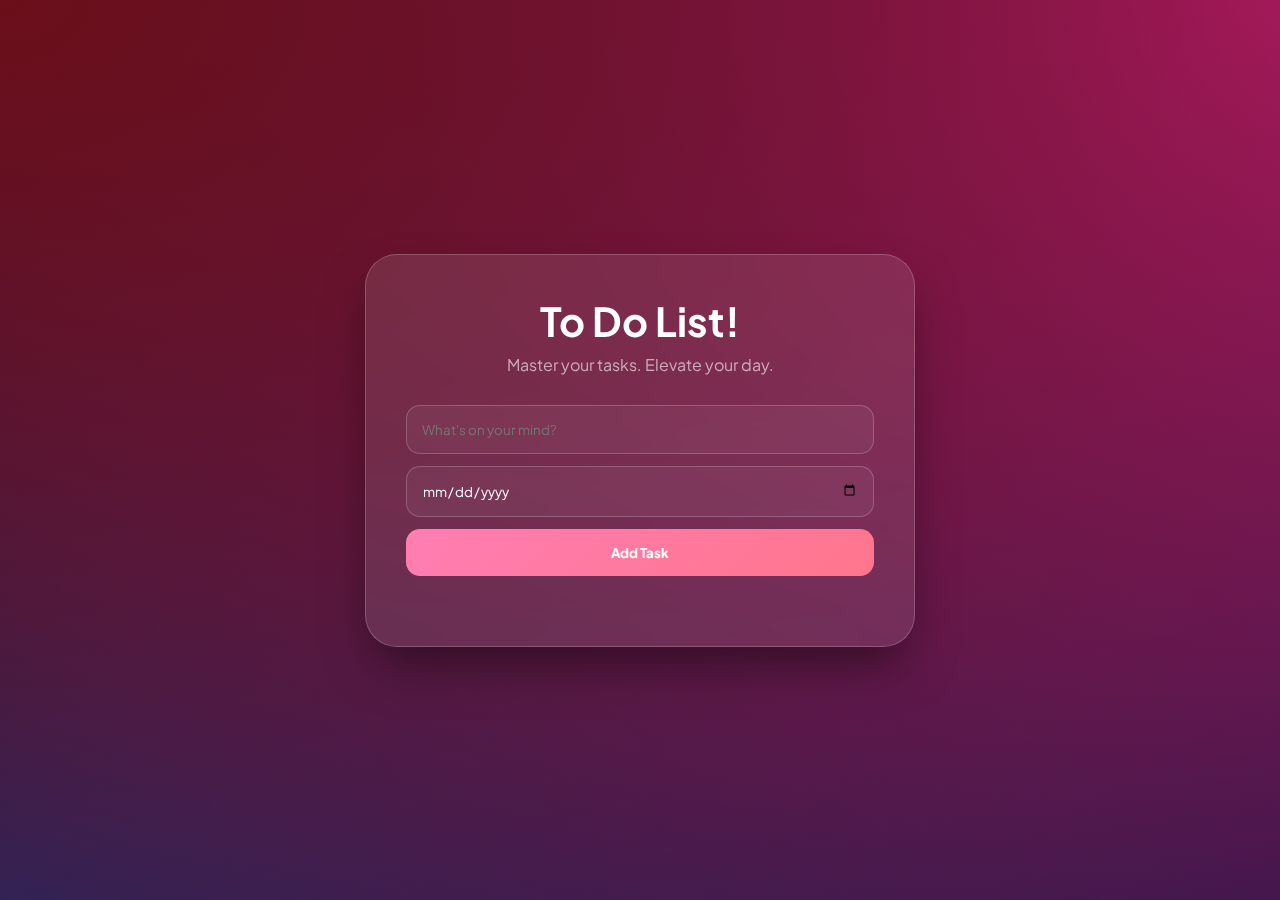
<file: index.html>
<!DOCTYPE html>
<html lang="en">
<head>
  <meta charset="UTF-8">
  <meta name="viewport" content="width=device-width, initial-scale=1.0">
  <title>To Do List!</title>
  <link rel="stylesheet" href="style.css">
  <link href="https://fonts.googleapis.com/css2?family=Plus+Jakarta+Sans:wght@300 ;500;700&display=swap" rel="stylesheet">
</head>
<body>

  <main class="app-card">
    <header>
      <h1 class="todolist">To Do List!</h1>
      <p class="todolist">Master your tasks. Elevate your day. </p>
    </header>

    <div class="input-group">
      <input type="text" id="taskInput" placeholder="What's on your mind?" aria-label="Task name">
      <input type="date" id="dateInput" aria-label="Due date">
      <button onclick="addTodo()" class="btn-primary">Add Task</button>
    </div>

    <div id="todoList" class="todo-scroll-area">
      </div>
  </main>

  <script src="script.js"></script>
</body>
</html>
</file>
<file: style.css>
:root {
  --glass: rgba(255, 255, 255, 0.1);
  --glass-border: rgba(255, 255, 255, 0.2);
  --accent: #ff7eb3;
  --text: #ffffff;
}

* {
  margin: 0;
  padding: 0;
  box-sizing: border-box;
  font-family: 'Plus Jakarta Sans', sans-serif;
}

body {
  min-height: 100vh;
  display: flex;
  justify-content: center;
  align-items: center;
  background: radial-gradient(at top left, #6b0f1a, transparent),
              radial-gradient(at top right, #b91d73, transparent),
              radial-gradient(at bottom left, #1a2a6c, transparent);
  background-color: #0f0c29;
  padding: 20px;
}

.todolist {
  display: flex;
  justify-content: center;
  text-align: center;
}

.app-card {
  background: var(--glass);
  backdrop-filter: blur(25px);
  -webkit-backdrop-filter: blur(25px);
  border: 1px solid var(--glass-border);
  border-radius: 32px;
  padding: 40px;
  width: 100%;
  max-width: 550px;
  max-height: 90vh;
  overflow-y: auto;
  box-shadow: 0 25px 50px -12px rgba(0, 0, 0, 0.5);
}

header h1 {
  font-size: 2.5rem;
  font-weight: 700;
  color: var(--text);
  margin-bottom: 8px;
}

header p {
  color: rgba(255, 255, 255, 0.6);
  margin-bottom: 30px;
}

.input-group {
  display: flex;
  flex-direction: column;
  gap: 12px;
  margin-bottom: 30px;
}

input {
  background: rgba(255, 255, 255, 0.05);
  border: 1px solid var(--glass-border);
  border-radius: 14px;
  padding: 15px;
  color: white;
  outline: none;
  transition: all 0.3s ease;
  width: 100%;
}

input:focus {
  background: rgba(255, 255, 255, 0.15);
  border-color: var(--accent);
  box-shadow: 0 0 15px rgba(255, 126, 179, 0.3);
}

.btn-primary {
  background: linear-gradient(135deg, #ff7eb3 0%, #ff758c 100%);
  color: white;
  border: none;
  padding: 15px;
  border-radius: 14px;
  font-weight: 700;
  cursor: pointer;
  transition: transform 0.2s, box-shadow 0.2s;
  width: 100%;
}

.btn-primary:hover {
  transform: translateY(-2px);
  box-shadow: 0 10px 20px rgba(255, 126, 179, 0.4);
}

.todo-item {
  display: flex;
  align-items: center;
  justify-content: space-between;
  background: rgba(255, 255, 255, 0.05);
  margin-bottom: 12px;
  padding: 18px;
  border-radius: 18px;
  border: 1px solid transparent;
  animation: slideIn 0.4s ease forwards;
  transition: all 0.4s cubic-bezier(0.25, 1, 0.5, 1);
  cursor: pointer;
}

.todo-item:hover {
  transform: translateY(-10px) scale(1.02);
  background: rgba(255, 255, 255, 0.12);
  border-color: rgba(255, 255, 255, 0.3);
  box-shadow: 0 20px 40px rgba(0, 0, 0, 0.4);
}

.todo-item.completed {
  opacity: 0.5;
  text-decoration: line-through;
}

.delete-btn {
  background: transparent;
  color: #ff4b2b;
  border: 1px solid #ff4b2b;
  padding: 6px 12px;
  border-radius: 8px;
  cursor: pointer;
  font-size: 0.8rem;
  transition: 0.3s;
}

.delete-btn:hover {
  background: #ff4b2b;
  color: white;
}

@keyframes slideIn {
  from { opacity: 0; transform: translateX(-20px); }
  to { opacity: 1; transform: translateX(0); }
}

header h1 {
  display: inline-block;
  animation: float 4s ease-in-out infinite;
}

@keyframes float {
  0% { transform: translateY(0px) rotate(0deg); }
  50% { transform: translateY(-8px) rotate(1deg); }
  100% { transform: translateY(0px) rotate(0deg); }
}

.btn-primary:hover {
  transform: translateY(-3px);
  filter: brightness(1.1);
}

input:focus {
  transform: translateY(-2px);
}

@media screen and (max-width: 600px) {
  body {
    padding: 15px;
  }

  .app-card {
    padding: 28px;
    border-radius: 24px;
    max-width: 100%;
    max-height: 85vh;
  }

  header h1 {
    font-size: 2rem;
  }

  header p {
    font-size: 0.9rem;
    margin-bottom: 24px;
  }

  .input-group {
    gap: 10px;
    margin-bottom: 24px;
  }

  input {
    padding: 14px;
    font-size: 16px;
  }

  .btn-primary {
    padding: 14px;
    font-size: 16px;
  }

  .todo-item {
    padding: 16px;
    margin-bottom: 10px;
  }

  .todo-item > div {
    flex: 1;
    min-width: 0;
  }

  .todo-item > div > div:last-child {
    word-break: break-word;
  }

  .delete-btn {
    padding: 8px 14px;
    font-size: 0.85rem;
    margin-left: 10px;
    flex-shrink: 0;
  }
}

@media screen and (max-width: 380px) {
  body {
    padding: 10px;
  }

  .app-card {
    padding: 20px;
    border-radius: 20px;
    max-height: 90vh;
  }

  header h1 {
    font-size: 1.6rem;
  }

  .todo-item {
    padding: 14px;
  }
}

@media (hover: none) {
  .todo-item:hover {
    transform: none;
    background: rgba(255, 255, 255, 0.05);
    border-color: transparent;
    box-shadow: none;
  }

  .todo-item:active {
    transform: scale(0.98);
    background: rgba(255, 255, 255, 0.08);
  }

  .btn-primary:hover {
    transform: none;
    box-shadow: 0 10px 20px rgba(255, 126, 179, 0.4);
  }

  .btn-primary:active {
    transform: scale(0.98);
  }

  .delete-btn:hover {
    background: transparent;
    color: #ff4b2b;
  }

  .delete-btn:active {
    background: #ff4b2b;
    color: white;
  }
}
</file>
